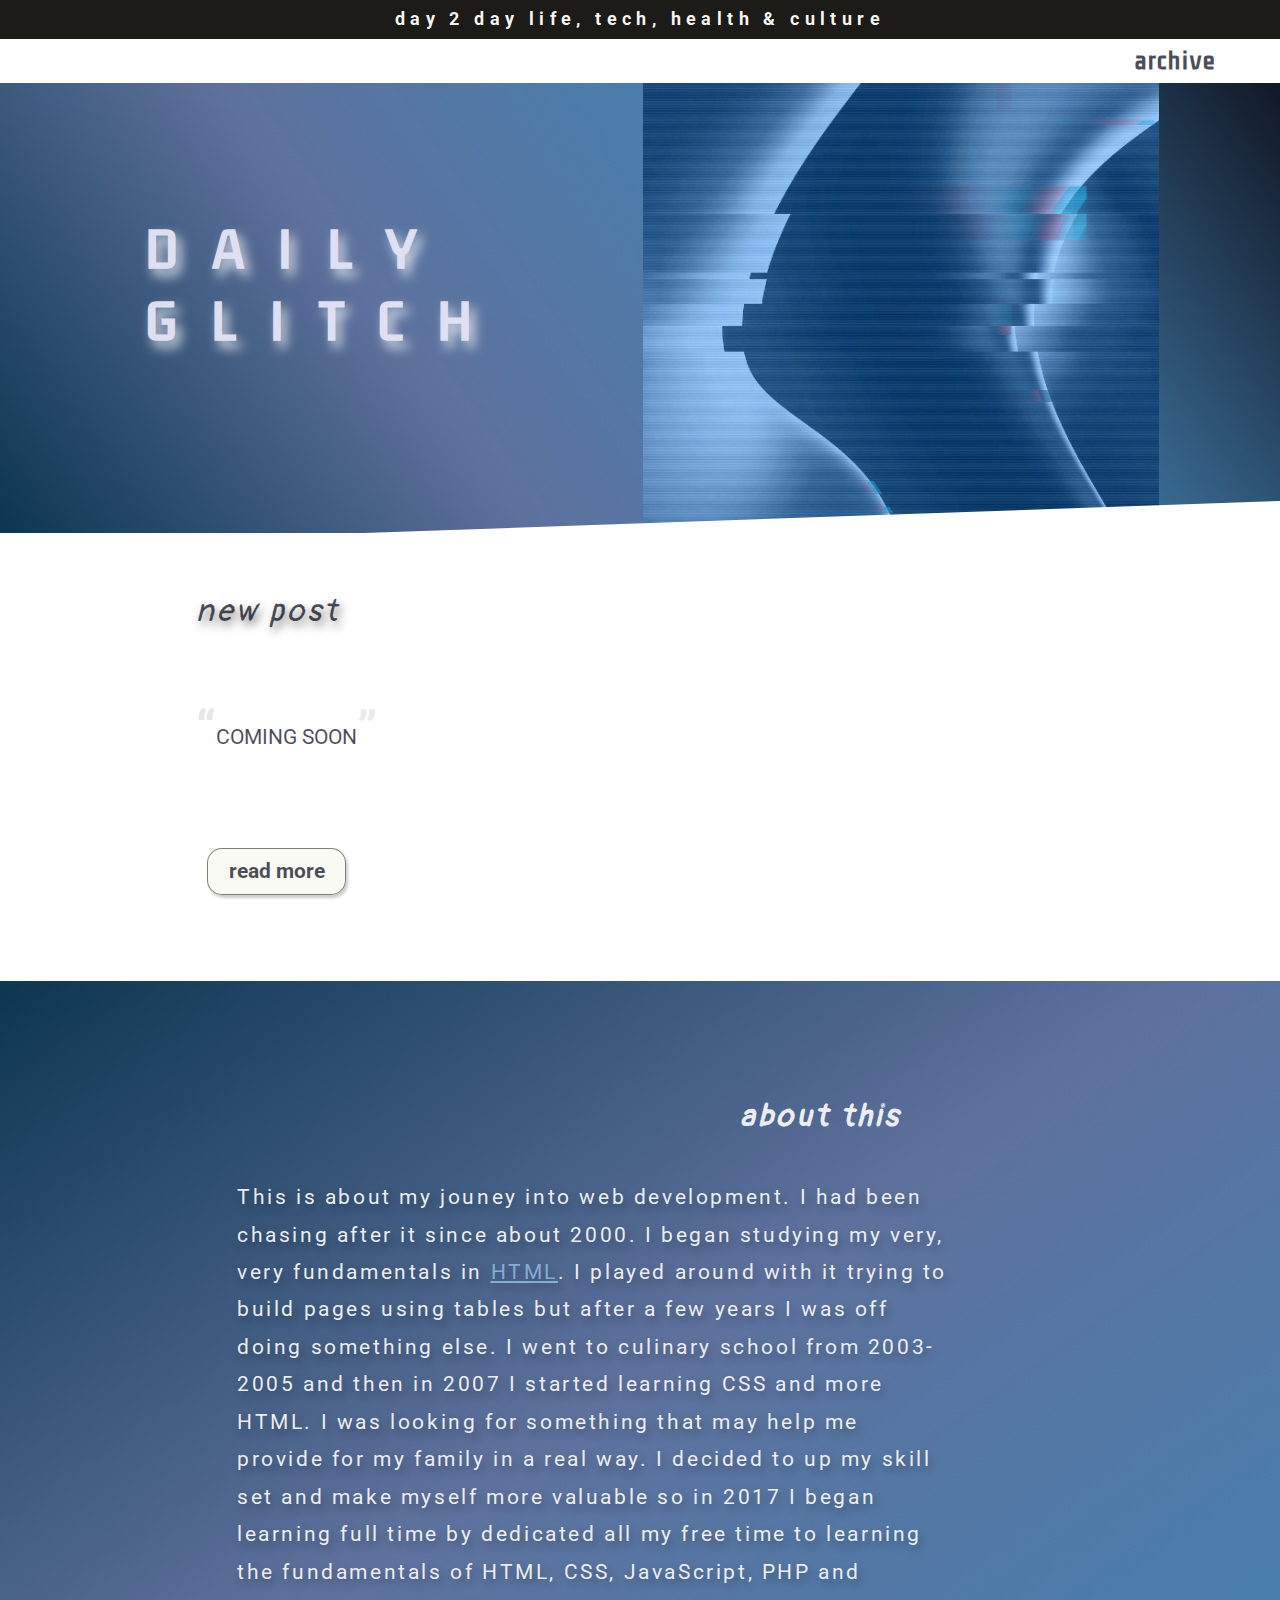
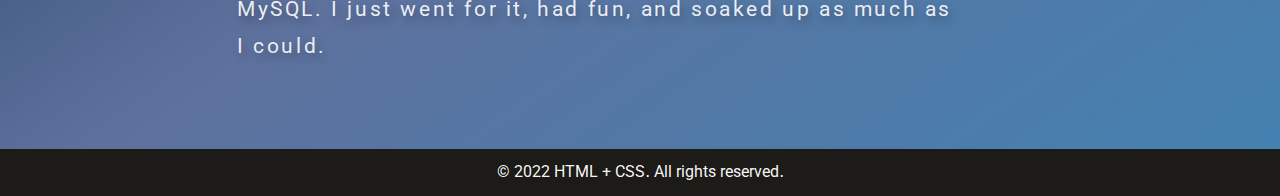
<file: src/index.html>
<!DOCTYPE html>
<html lang="en">
  <head>
    <meta charset="UTF-8">
    <meta http-equiv="X-UA-Compatible" content="IE=edge">
    <meta
    name="viewport" content="width=device-width, initial-scale=1.0"> 
    
    <link rel="preconnect" href="https://fonts.gstatic.com">
    <link href="https://fonts.googleapis.com/css2?family=Kdam+Thmor+Pro&family=Pangolin&family=Roboto:ital,wght@0,400;0,700;0,900;1,400&display=swap" rel="stylesheet">  
    
    <link rel="stylesheet" href="style.css">

    <title> DG -home page</title>
    <meta name="keywords" content="static HTML/CSS, Eleventy, installing 11ty, JAMStack">
    <meta name="description" content="">
  </head>
  <body id="frontpage">
<aside>day 2 day life, tech, health & culture</aside>
    <header class="page-header">
  <div class="container">
    <div class="page-header__content">
      <div class="logo logo-border">
        
      
      </div>
      <nav>
        
        <ul role="list" class="nav-list flex-group flex-end">
          <li>
            <a href="/" class="home">home</a>
          </li>
          <li>
            <a href="all-articles.html">archive</a>
          </li>
        </ul>
      </nav>
    </div>
  </div>
</header>
    <main>
          
<section class="hero">
  <div class="container flow">
      <div class="hero__content text-center flow">
        <h1> 
          daily glitch
        </h1> 
        <p class="sub-title"></p>
              
      <!--check the volume-->
        <p>
         
        </p>     
      </div>
      <picture class="">
        <source srcset="./assets/image/pawel/pawelsz2.jpg" media="(min-width: 990px)">
        <source srcset="./assets/image/pawel/pawelsz1.jpg" media="(min-width: 640px)">
        <img srcset="./assets/image/pawel/pawelsz0.jpg" alt="" class="hero__image">  <!-- api //unsplash.it/510 -->
      </picture>
  
  </div>
  
</section>

<section id="featured-articles" class="featured-articles">
  <div class="feature--container flow">
    <i class="fa-solid fa-arrow-trend-down"><em><h2 class="section-title accent-font t-padding-lrg">new post</h2></em></i>
    
    <article class="feature-snippet t-padding-lrg">
      <h3 class="feature-snippet__title"><a href="/blog/my-first-article/"></a></h3>
      
      <blockquote>COMING SOON</blockquote>

      <p class="feature-snippet__body"> </p> 
      <a href="individual-article.html" class="btn btn--primary margin-left">read more</a>
    </article>
  
    </div>
    </main>
<!--
    <section id="" class="more-info">
      <div class="section-container flow">
                                           
        <div class="  flow">

          <h2 class="__section-title t-padding-med"></h2> 
          
            <p class="">
              Lorem ipsum dolor sit amet consectetur adipisicing elit. Quidem rem, fuga assumenda omnis sequi nulla dolor quas pariatur deserunt sapiente dolore inventore, delectus, ullam quibusdam nam sit. Temporibus, quasi ex!
            </p>

            <p> 
              Quidem rem, fuga assumenda omnis sequi nulla dolor quas pariatur deserunt sapiente dolore inventore, delectus, ullam quibusdam nam sit. Temporibus, quasi ex! 
            </p>

            <p>
              Quidem rem, fuga assumenda omnis sequi nulla dolor quas pariatur deserunt sapiente dolore inventore, delectus, ullam quibusdam nam sit. Temporibus, quasi ex![]
            </p>

        </div>

      </div>
      </section>
-->
    <section id="about" class="about">
      <div class="feature--container flow">
        
        <div class="about__content text-right flow">

          <h2 class="about__section-title accent-font about__section-title-sml t-padding-med">about this</h2>

       
          
            <p class="t-padding-lrg l-padding">
              This is about my jouney into web development. I had been chasing after it since about 2000. I began studying my very, very fundamentals in <a href="#" data-tool-tip="HTML is a markup language that web browsers use to interpret and compose text, images, and other material into visual or audible web pages."> HTML</a>. I played around with it trying to build pages using tables but after a few years I was off doing something else. I went to culinary school from 2003- 2005 and then in 2007 I started learning CSS and more HTML. I was looking for something that may help me provide for my family in a real way. I decided to up my skill set and make myself more valuable so in 2017 I began learning full time by dedicated all my free time to learning the fundamentals of HTML, CSS, JavaScript, PHP and MySQL. I just went for it, had fun, and soaked up as much as I could.
            </p>

            

        </div>

      </div>
      
      </section>

    <footer class="site-footer">
     
      
  © 2022 HTML + CSS&#8228; All rights reserved&#8228;
</footer>

  </body>
</html>

<!--
   <p>Honestly... I&#39;m not much of a blogger but just really like learning about the web and how it work&#39;s. This will be hopefully, &#8220;cross your fingers&#8221; my first personal blog built using Eleventy, Netlify and Nunjucks &#40;JAMStack&#41;.</p>


my second in the sunlight

half by accident half by design
tryin to rise up to my peak
  -->

  <!--

    I went outside to look at the night sky. In the southwest sky I witnessed what I thought was going to be a shooting star but after a couple seconds it never fell, it never took off. Instead it belled out and began to pulsate passing through different tones of light pink similiar to a jet engine passing through different color flames. It was so cool I just remember thinking how am I going to find out what that was and that I must have been the only one in the neighborhood to see it because it only took place within a two inch square patch of sky. 


    

    

    Life on Native American Reservation
    https://www.youtube.com/watch?v=LON6eGikrKk

    waters healing we're all connected by water
    times are rough all over the place but if we have somewhre to go in nature to be human and just exist i think thats what we're missing in the world, too many cities

    https://www.youtube.com/watch?v=AqAvLKuy3XA

    

    https://en.wikipedia.org/wiki/Plenty_Coups

    After editing settings according to your tutorial, Emmet still don't works inside .njk by default.  Found the reason - we should turn on from "plain text" to "html" in the bottom panel of VScode when file .njk opens!

    about this

    bookbolt password hzEZb8P8AwkhWax
   -->
</file>
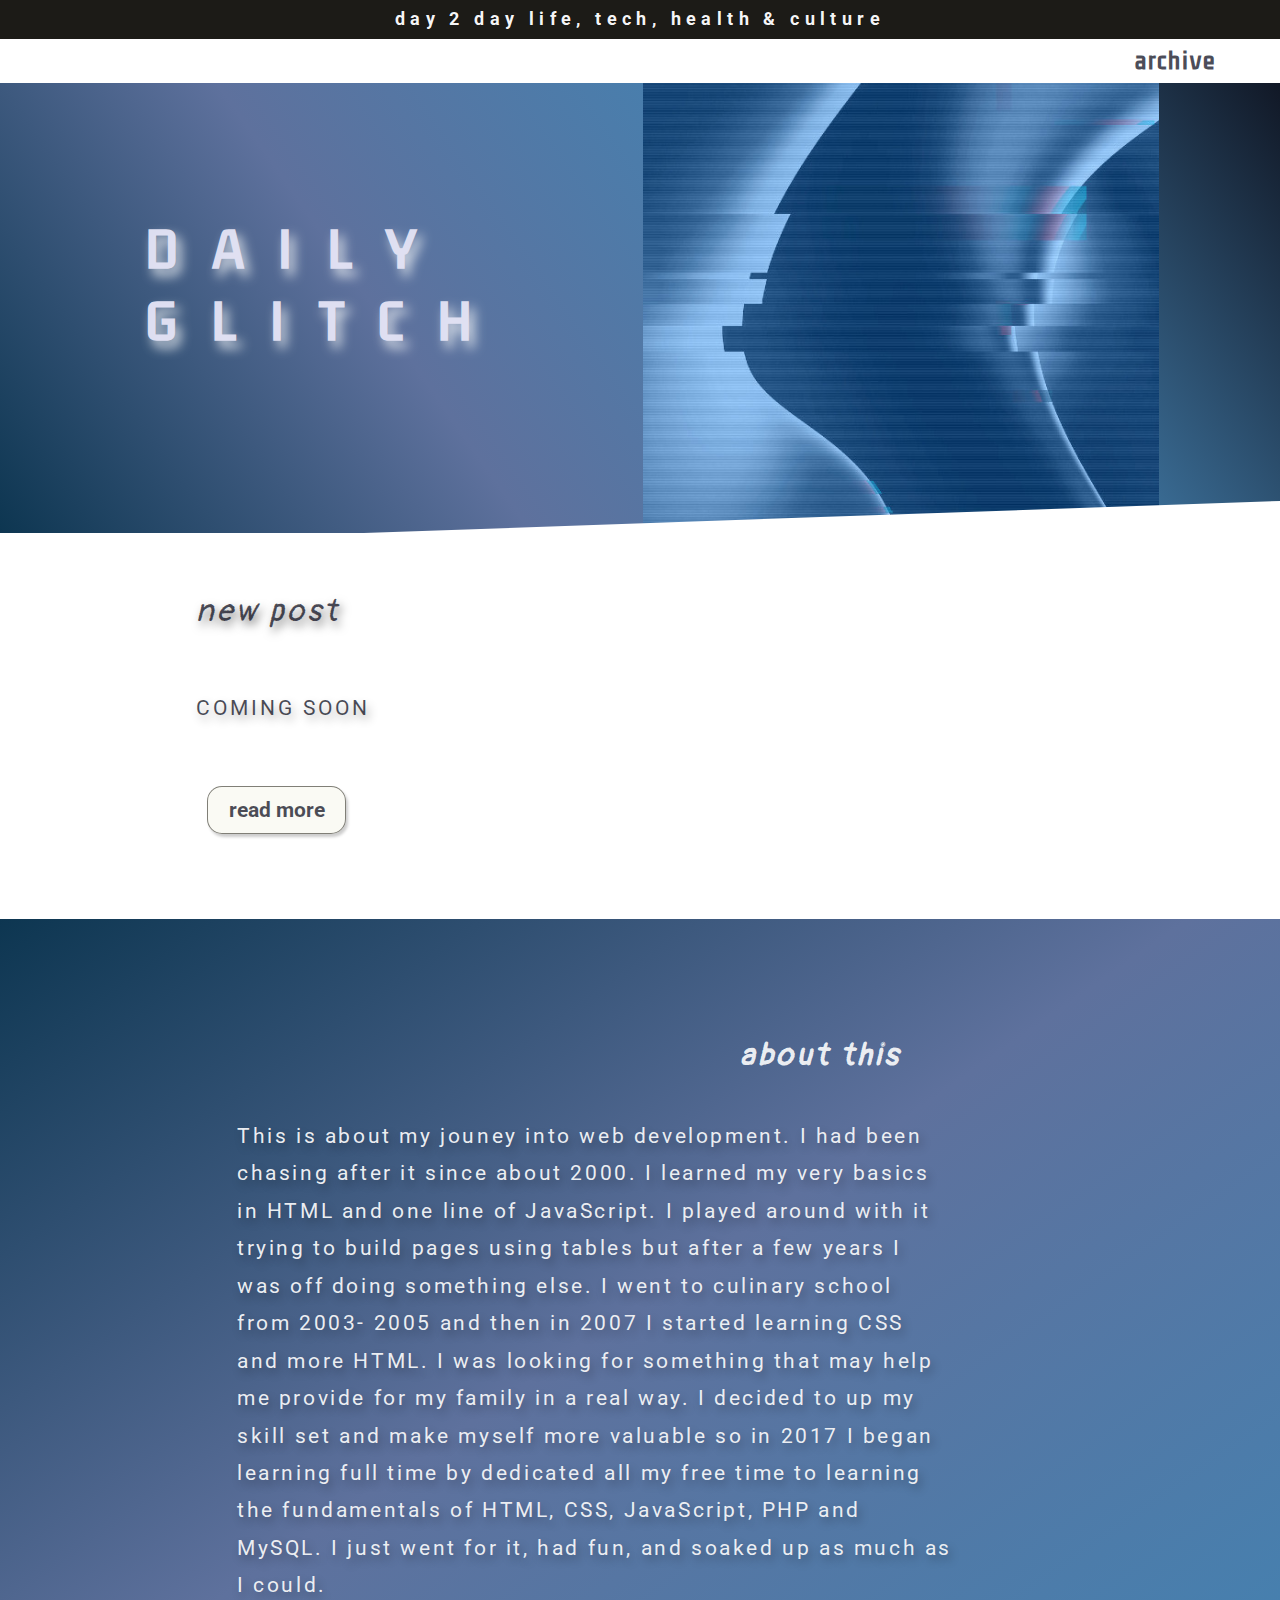
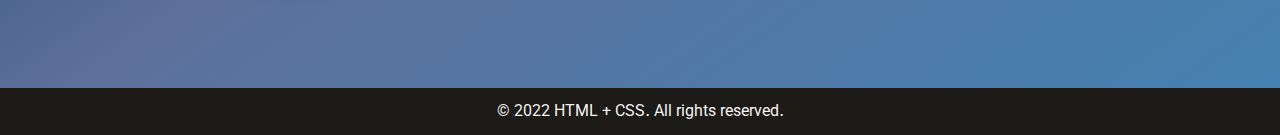
<file: daily-glitch-blog/src/index.html>
<!DOCTYPE html>
<html lang="en">
  <head>
    <meta charset="UTF-8">
    <meta http-equiv="X-UA-Compatible" content="IE=edge">
    <meta
    name="viewport" content="width=device-width, initial-scale=1.0"> 
    
    <link rel="preconnect" href="https://fonts.gstatic.com">
    <link href="https://fonts.googleapis.com/css2?family=Kdam+Thmor+Pro&family=Pangolin&family=Roboto:ital,wght@0,400;0,700;0,900;1,400&display=swap" rel="stylesheet">  
    
    <link rel="stylesheet" href="style.css">

    <title> DG -home page</title>
    <meta name="keywords" content="static HTML/CSS, Eleventy, installing 11ty, JAMStack">
    <meta name="description" content="">
  </head>
  <body id="frontpage">
<aside>day 2 day life, tech, health & culture</aside>
    <header class="page-header">
  <div class="container">
    <div class="page-header__content">
      <div class="logo logo-border">
        
      
      </div>
      <nav>
        
        <ul role="list" class="nav-list flex-group flex-end">
          <li>
            <a href="/" class="home">home</a>
          </li>
          <li>
            <a href="all-articles.html">archive</a>
          </li>
        </ul>
      </nav>
    </div>
  </div>
</header>
    <main>
          
<section class="hero">
  <div class="container flow">
      <div class="hero__content text-center flow">
        <h1> 
          daily glitch
        </h1> 
        <p class="sub-title"></p>
              
      <!--check the volume-->
        <p>
         
        </p>     
      </div>
      <picture class="">
        <source srcset="./assets/image/pawel/pawelsz2.jpg" media="(min-width: 990px)">
        <source srcset="./assets/image/pawel/pawelsz1.jpg" media="(min-width: 640px)">
        <img srcset="./assets/image/pawel/pawelsz0.jpg" alt="" class="hero__image">  <!-- api //unsplash.it/510 -->
      </picture>
  
  </div>
  
</section>

<section id="featured-articles" class="featured-articles">
  <div class="feature--container flow">
    <i class="fa-solid fa-arrow-trend-down"><em><h2 class="section-title accent-font t-padding-lrg">new post</h2></em></i>
    
    <article class="feature-snippet t-padding-lrg">
      <h3 class="feature-snippet__title"><a href="/blog/my-first-article/"></a></h3>
      
      <p class="feature-snippet__body"> COMING SOON</p> 
      <a href="individual-article.html" class="btn btn--primary margin-left">read more</a>
    </article>
  
    </div>
    </main>
<!--
    <section id="" class="more-info">
      <div class="section-container flow">
                                           
        <div class="  flow">

          <h2 class="__section-title t-padding-med"></h2> 
          
            <p class="">
              Lorem ipsum dolor sit amet consectetur adipisicing elit. Quidem rem, fuga assumenda omnis sequi nulla dolor quas pariatur deserunt sapiente dolore inventore, delectus, ullam quibusdam nam sit. Temporibus, quasi ex!
            </p>

            <p> 
              Quidem rem, fuga assumenda omnis sequi nulla dolor quas pariatur deserunt sapiente dolore inventore, delectus, ullam quibusdam nam sit. Temporibus, quasi ex! 
            </p>

            <p>
              Quidem rem, fuga assumenda omnis sequi nulla dolor quas pariatur deserunt sapiente dolore inventore, delectus, ullam quibusdam nam sit. Temporibus, quasi ex![]
            </p>

        </div>

      </div>
      </section>
-->
    <section id="about" class="about">
      <div class="feature--container flow">
        
        <div class="about__content text-right flow">

          <h2 class="about__section-title accent-font about__section-title-sml t-padding-med">about this</h2>

       
          
            <p class="t-padding-lrg l-padding">
              This is about my jouney into web development. I had been chasing after it since about 2000. I learned my very basics in HTML and one line of JavaScript. I played around with it trying to build pages using tables but after a few years I was off doing something else. I went to culinary school from 2003- 2005 and then in 2007 I started learning CSS and more HTML. I was looking for something that may help me provide for my family in a real way. I decided to up my skill set and make myself more valuable so in 2017 I began learning full time by dedicated all my free time to learning the fundamentals of HTML, CSS, JavaScript, PHP and MySQL. I just went for it, had fun, and soaked up as much as I could.
            </p>

            

        </div>

      </div>
      
      </section>

    <footer class="site-footer">
     
      
  © 2022 HTML + CSS&#8228; All rights reserved&#8228;
</footer>

  </body>
</html>

<!--
   <p>Honestly... I&#39;m not much of a blogger but just really like learning about the web and how it work&#39;s. This will be hopefully, &#8220;cross your fingers&#8221; my first personal blog built using Eleventy, Netlify and Nunjucks &#40;JAMStack&#41;.</p>


my second in the sunlight

half by accident half by design
tryin to rise up to my peak
  -->

  <!--

    I went outside to look at the night sky. In the southwest sky I witnessed what I thought was going to be a shooting star but after a couple seconds it never fell, it never took off. Instead it belled out and began to pulsate passing through different tones of light pink similiar to a jet engine passing through different color flames. It was so cool I just remember thinking how am I going to find out what that was and that I must have been the only one in the neighborhood to see it because it only took place within a two inch square patch of sky. 


    

    

    Life on Native American Reservation
    https://www.youtube.com/watch?v=LON6eGikrKk

    waters healing we're all connected by water
    times are rough all over the place but if we have somewhre to go in nature to be human and just exist i think thats what we're missing in the world, too many cities

    https://www.youtube.com/watch?v=AqAvLKuy3XA

    

    https://en.wikipedia.org/wiki/Plenty_Coups

    After editing settings according to your tutorial, Emmet still don't works inside .njk by default.  Found the reason - we should turn on from "plain text" to "html" in the bottom panel of VScode when file .njk opens!

    about this

    bookbolt password hzEZb8P8AwkhWax
   -->
</file>
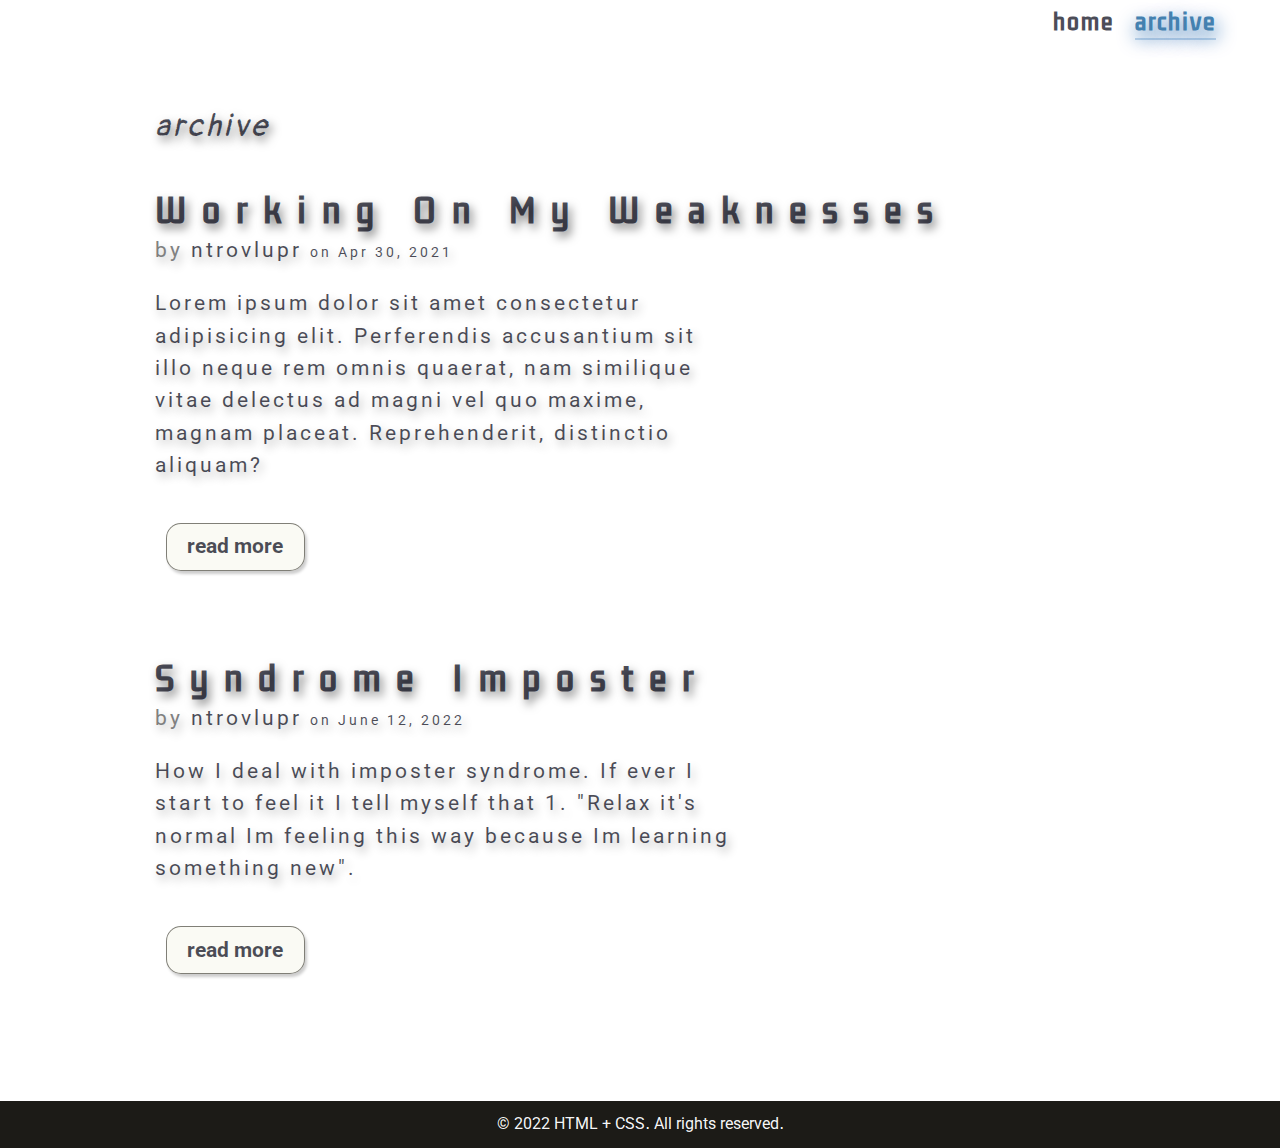
<file: src/all-articles.html>
<!DOCTYPE html>
<html lang="en">
  <head>
    <meta charset="UTF-8">
    <meta http-equiv="X-UA-Compatible" content="IE=edge">
    <meta
    name="viewport" content="width=device-width, initial-scale=1.0"> 
    
    <link rel="preconnect" href="https://fonts.gstatic.com">
    <link href="https://fonts.googleapis.com/css2?family=Kdam+Thmor+Pro&family=Pangolin&family=Roboto:ital,wght@0,400;0,700;0,900;1,400&display=swap" rel="stylesheet">  
    
    <link rel="stylesheet" href="style.css">

    <title>DG -archive page</title>
  </head> 
  <body id="all-articles">
    
    <header class="page-header">
  <div class="container">
    <div class="page-header__content">
      <div class="logo">
        
      
      </div>
      <nav>
        
        <ul role="list" class="nav-list flex-group flex-end">
          <li>
            <a href="index.html">home</a>
          </li>
          <li>
            <a aria-current='page' class="nav-link" href="all-articles.html">archive</a>
          </li>
        </ul>
      </nav>
    </div>
  </div>
</header>
    <main>
  
     

<div class="section container-archive all-articles">
  <em><h2 class="section-title accent-font t-padding-lrg">archive</h2></em>
<ul role="list" class="articles__list flow">
  
<li>
<article class="snippet">
  <snippet__title-meta>
  <h3 class="snippet__title"><a href="/blog/my-first-article/">Working On My Weaknesses</a></h3>
  <p class="snippet__meta">by <span>ntrovlupr</span> <span class="meta-date">on Apr 30, 2021</span></p>
  </snippet__title-meta>
  <p class="snippet__body">Lorem ipsum dolor sit amet consectetur adipisicing elit. Perferendis accusantium sit illo neque rem omnis quaerat, nam similique vitae delectus ad magni vel quo maxime, magnam placeat. Reprehenderit, distinctio aliquam?</p> 
  <a href="/blog/my-first-article/" class="btn btn--primary margin-left">read more</a>
</article>
        </li><li>
<article class="snippet">
  <snippet__title-meta>
   <h3 class="snippet__title"><a href="/blog/my-third-article/">Syndrome Imposter</a></h3>
   <p class="snippet__meta">by <span>ntrovlupr</span> <span class="meta-date">on June 12, 2022</span></p>
   </snippet__title-meta>
   <p class="snippet__body"> How I deal with imposter syndrome. If ever I start to feel it I tell myself that 1. "Relax it's normal Im feeling this way because Im learning something new".</p> 
   <a href="post-1.html" class="btn btn--primary margin-left">read more</a><!--/blog/my-third-article/-->
 </article>
         </li></ul>
  </div>
    </main>
    <footer class="site-footer">
      
      
      © 2022 HTML + CSS&#8228; All rights reserved&#8228;
</footer>
  
  </body>
</html>

<!--////////////////
  Lightning Comes From Space

  and

  btn hover
  https://weekendprojects.dev/posts/css-pulse-animation-on-hover/
/////////////////-->
</file>
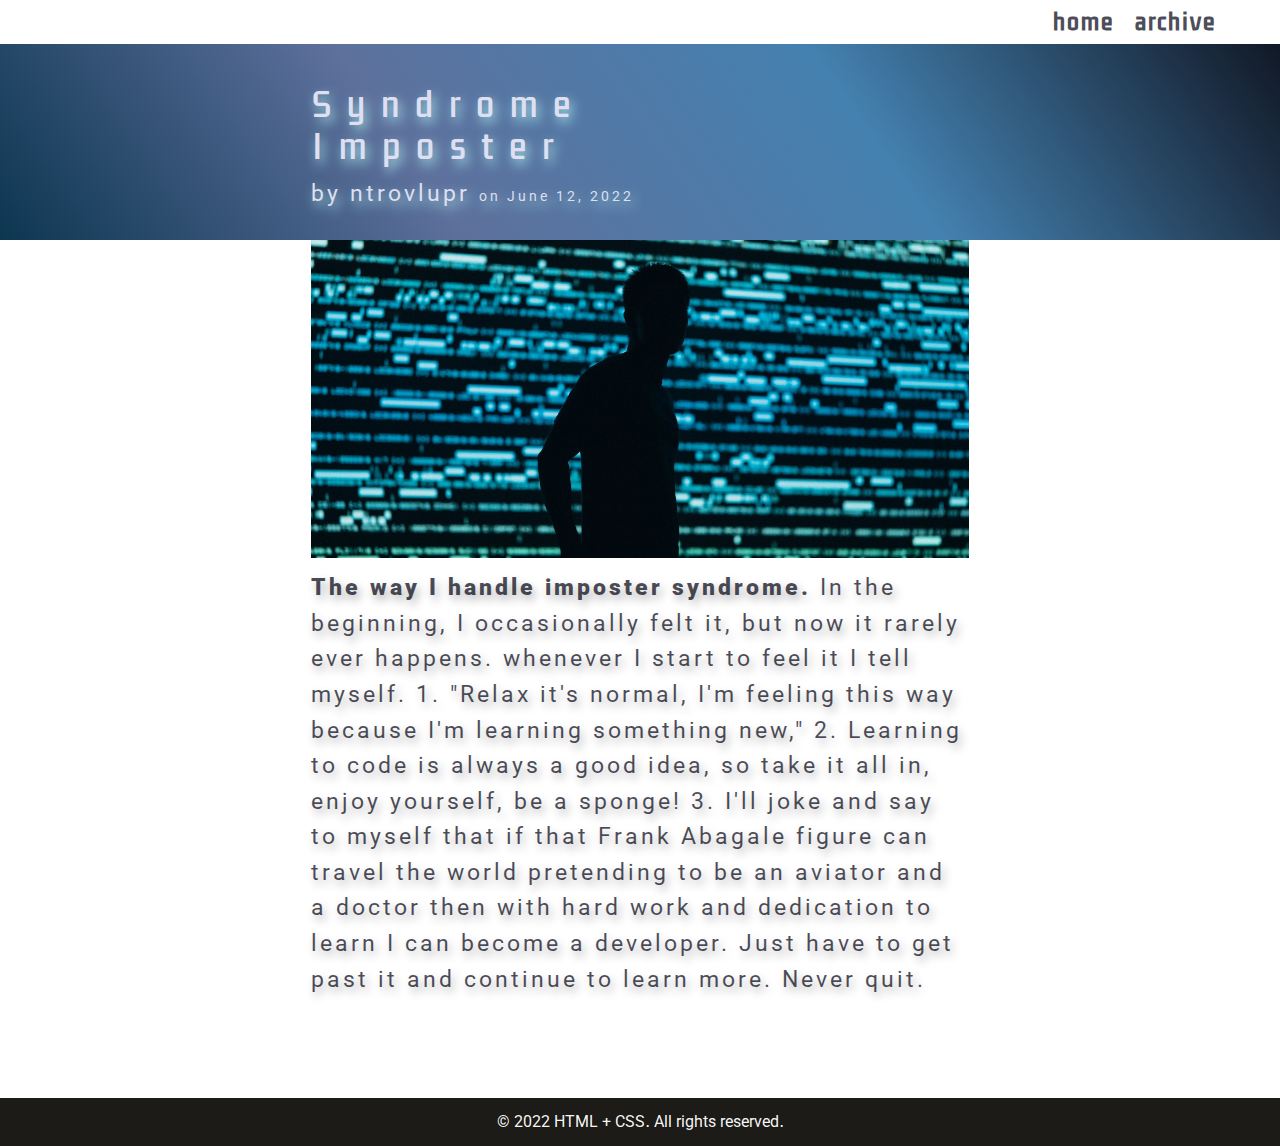
<file: src/post-1.html>
<!DOCTYPE html>
<html lang="en">
  <head>
    <meta charset="UTF-8">
    <meta http-equiv="X-UA-Compatible" content="IE=edge">
    <meta
    name="viewport" content="width=device-width, initial-scale=1.0"> 
    
    <link rel="preconnect" href="https://fonts.gstatic.com">
    <link href="https://fonts.googleapis.com/css2?family=Kdam+Thmor+Pro&family=Pangolin&family=Roboto:ital,wght@0,400;0,700;0,900;1,400&display=swap" rel="stylesheet">  
    
    <link rel="stylesheet" href="style.css">

    <title> syndrome imposter post #1</title>
  </head>
  
  <body id="individual-article">
     
    <header class="page-header">
      <div class="container">
        <div class="page-header__content">
          <div class="logo">
           
          
          </div>
          <nav>
            
            <ul role="list" class="nav-list flex-group flex-end">
              <li>
                <a href="index.html">home</a>
              </li>
              <li>
                <a href="all-articles.html">archive</a>
              </li>
            </ul>
          </nav>
        </div>
      </div>
    </header>
    <main>

<article class="main-article">
  <div class="main-article__title-info t-padding-sml">
    <div class="container--solo-post">

      <h1 class="article-title">
        Syndrome Imposter
        
      </h1>
      <p class="main-snippet__meta bottom-padding">by <span>ntrovlupr</span> <span class="meta-date">on June 12, 2022</span></p>

    </div>
  </div>
  
<div class="container--solo-post smallest-wrap">
  <figure class="main-article__figure">
    <img src="assets/image/imposter.jpg" alt="This is a test" class="main-article__image">
    <figcaption>
     
  </figcaption>
   
  </figure>
  
  <div class="main-article__content">
    <p>
        <span class="bold-sentence"> The way I handle imposter syndrome.</span>
        In the beginning, I occasionally felt it, but now it rarely ever happens. whenever I start to feel it I tell myself.
        1. "Relax it's normal, I'm feeling this way because I'm learning something new," 
        2. Learning to code is always a good idea, so take it all in, enjoy yourself, be a sponge!
        3. I'll joke and say to myself that if that Frank Abagale figure can travel the world pretending to be an aviator and a doctor then with hard work and dedication to learn I can become a developer. Just have to get past it and continue to learn more. Never quit.   
    </p>
  </div>  
  
</div>
</article>
    </main>
    <footer class="site-footer">
     
      
      © 2022 HTML + CSS&#8228; All rights reserved&#8228;
</footer>
  </body>
</html>
<!--
  
-->
</file>
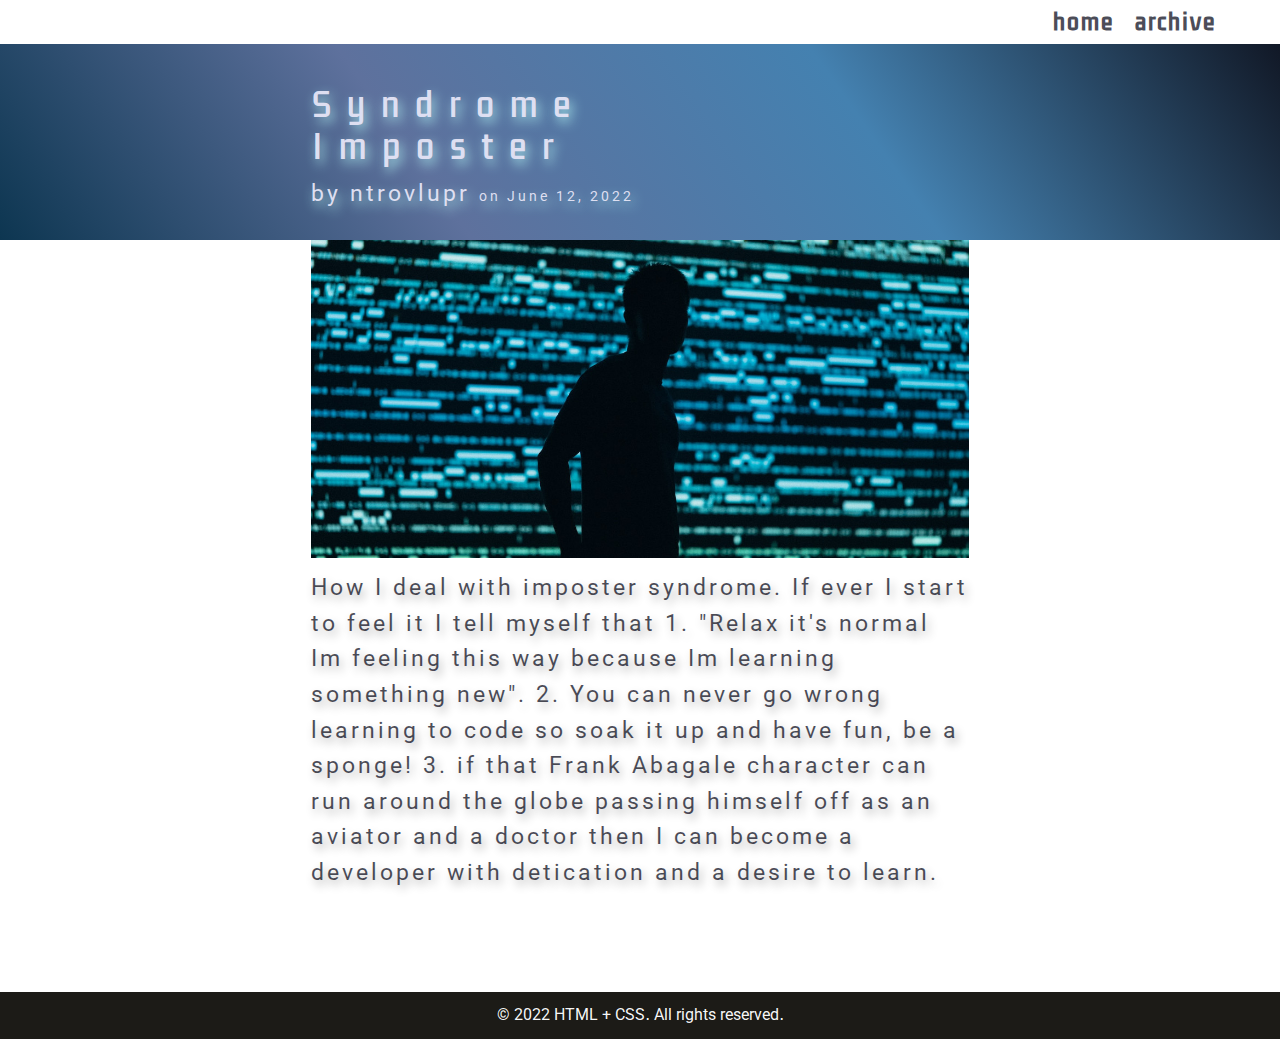
<file: daily-glitch-blog/src/post-1.html>
<!DOCTYPE html>
<html lang="en">
  <head>
    <meta charset="UTF-8">
    <meta http-equiv="X-UA-Compatible" content="IE=edge">
    <meta
    name="viewport" content="width=device-width, initial-scale=1.0"> 
    
    <link rel="preconnect" href="https://fonts.gstatic.com">
    <link href="https://fonts.googleapis.com/css2?family=Kdam+Thmor+Pro&family=Pangolin&family=Roboto:ital,wght@0,400;0,700;0,900;1,400&display=swap" rel="stylesheet">  
    
    <link rel="stylesheet" href="style.css">

    <title> syndrome imposter post #1</title>
  </head>
  
  <body id="individual-article">
     
    <header class="page-header">
      <div class="container">
        <div class="page-header__content">
          <div class="logo">
           
          
          </div>
          <nav>
            
            <ul role="list" class="nav-list flex-group flex-end">
              <li>
                <a href="index.html">home</a>
              </li>
              <li>
                <a href="all-articles.html">archive</a>
              </li>
            </ul>
          </nav>
        </div>
      </div>
    </header>
    <main>

<article class="main-article">
  <div class="main-article__title-info t-padding-sml">
    <div class="container--solo-post">

      <h1 class="article-title">
        Syndrome Imposter
        
      </h1>
      <p class="main-snippet__meta bottom-padding">by <span>ntrovlupr</span> <span class="meta-date">on June 12, 2022</span></p>

    </div>
  </div>
  
<div class="container--solo-post smallest-wrap">
  <figure class="main-article__figure">
    <img src="assets/image/imposter.jpg" alt="This is a test" class="main-article__image">
    <figcaption>
     
  </figcaption>
   
  </figure>
  
  <div class="main-article__content">
    <p>
        How I deal with imposter syndrome. If ever I start to feel it I tell myself that 1. "Relax it's normal Im feeling this way because Im learning something new". 2. You can never go wrong learning to code so soak it up and have fun, be a sponge! 3. if that Frank Abagale character can run around the globe passing himself off as an aviator and a doctor then I can become a developer with detication and a desire to learn.  
    </p>
  </div>  
  
</div>
</article>
    </main>
    <footer class="site-footer">
     
      
      © 2022 HTML + CSS&#8228; All rights reserved&#8228;
</footer>
  </body>
</html>
<!--
  
-->
</file>
<file: src/style.css>
:root {
  --fs-200: 0.7575rem;
  --fs-300: 0.9375rem;
  --fs-400: .9rem;
  --fs-475: 1rem;
  --fs-480: 1.255rem;
  --fs-500: 1.375rem;
  --fs-560: 3.795rem;
  --fs-600: 1.875rem;
  --fs-800: 1.3rem;
  --fs-850: 2rem;
  --fs-900: 3rem;

  --ff-body: "Roboto", sans-serif;
  --ff-heading: 'Kdam Thmor Pro', sans-serif;
  --ff-accent-font: 'Pangolin', cursive;

  --fw-400: 400;
  --fw-700: 700;
  --fw-900: 900;

  --clr-primary-200: rgba(253, 253, 254, 0.986);
  --clr-primary-325: rgb(255, 255, 255);
  --clr-primary-395: hsla(190, 13%, 91%, 0.417);
  --clr-primary-400: hsla(205, 90%, 65%, 0.4);
  --clr-primary-425: hsla(205, 87%, 51%, 0.473);
  --clr-primary-450: hsla(215, 85%, 54%, 0.736);
  --clr-primary-475: hsla(67, 39%, 91%, 0.335);

/* 
  --clr-primary-395: hsla(117, 82%, 78%, 0.96);
  --clr-primary-400: hsla(117, 68%, 47%, 0.96);
  --clr-primary-425: hsla(117, 73%, 32%, 0.96);
  --clr-primary-450: hsla(131, 91%, 18%, 0.866);

  test color ffb703
*/

  --clr-primary-500: hsla(53, 4%, 48%, 0.997);
  --clr-primary-525: hsl(48, 10%, 10%);
  --clr-primary-550: hsl(239, 52%, 22%);
  --clr-primary-600: rgba(47, 40, 33, 0.997);
  --clr-primary-650: rgba(240, 242, 245, 0.985);
  --clr-primary-700: hsla(236, 53%, 6%, 0.718);
  
  --clr-neutral-100: hsla(0, 0%, 100%, 1);
  --clr-neutral-300: hsla(0, 0%, 50%, 1);
  
  
}

@media (min-width: 29em) {
  :root {
    --fs-400: 1rem;
    --fs-800: 2.1rem;
  }
}

@media (min-width: 52em) {
  :root {

    --fs-300: 1rem;
    --fs-400: 1.125rem;
    --fs-475: 1.3rem;
    --fs-500: 1.7rem;
    --fs-600: 2.25rem;
    --fs-700: 2.788rem;
    --fs-800: 2rem;
    --fs-850: 2.7rem;
  }
}

/* //////////////////////
  RESET - source: https://piccalil.li/blog/a-modern-css-reset
  /////////////////////// */

/* Box sizing rules */
*,
*::before,
*::after {
  box-sizing: border-box;
}

/* Remove default margin */
body,
h1,
h2,
h3,
h4,
p,
figure,
blockquote,
dl,
dd {
  margin: 0;
}

/* Remove list styles on ul, ol elements with a list role, which suggests default styling will be removed */
ul:where([role="list"]),
ol:where([role="list"]) {
  list-style: none;
  margin: 0;
  padding: 0;
}

/* Set core root defaults */
html:focus-within {
  scroll-behavior: smooth;
}

/* Set core body defaults */
body {
  min-height: 100vh;
  text-rendering: optimizeSpeed;
  line-height: 1.555;
}


/* A elements that don't have a class get default styles */
a:not([class]) {
  text-decoration-skip-ink: auto;
}

/* Make images easier to work with */
img,
picture {
  max-width: 100%;
  display: block;
}

/* Inherit fonts for inputs and buttons */
input,
button,
textarea,
select {
  font: inherit;
}

/* Remove all animations, transitions and smooth scroll for people that prefer not to see them */
@media (prefers-reduced-motion: reduce) {
  html:focus-within {
    scroll-behavior: auto;
  }

  *,
  *::before,
  *::after {
    animation-duration: 0.01ms !important;
    animation-iteration-count: 1 !important;
    transition-duration: 0.01ms !important;
    scroll-behavior: auto !important;
  }
}

/* //////////////////////
  General styling
  /////////////////////// */

body {
  font-family: var(--ff-body);
  font-size: var(--fs-475);
  color: var(--clr-primary-700);
}

h1,
h2,
h3 {
  font-family: var(--ff-heading);
  font-weight: var(--fw-700);
  letter-spacing: .0225em;
  line-height: 1.1;
}

p {
  letter-spacing: 3px;
  margin-bottom: 1em;
  font-weight: var(--fw-400);
  text-shadow: 3px 5px 10px rgba(0,0,0, .3);
}

a {
  color: #9cccf1bc;
}

strong {
  font-weight: var(--fw-700);
}

section,
.section {
  padding: min(3vh, 3em) 0;
}


/* /////////////////////
  containers
   ///////////////////// */
   
   
.container {
  margin-inline: auto;
  padding-inline: 0em;
  max-width: 72rem;
}

.feature--container {
  margin-inline: auto;
  padding-inline: 0em;
  max-width: 60rem; 
}

.container-archive {
  margin-inline: auto;
  padding-inline: 0em;
  max-width: 63.2rem;
}

.container--solo-post {
  margin-inline: auto;
  padding-inline: 0em;
  max-width: 43.75rem;
}

.section-container {
  margin-inline: auto;
  padding-inline: 0em;
  max-width: 590px; 
}


/*
   flexbox
*/

.flex-group {
  display: flex;
  flex-wrap: wrap;
  gap: var(--gap, 1em);
}

.flex-end {
  justify-content: flex-end;
}


/* //////////////////////
  Utility Classes
  /////////////////////// */

/* select all direct childen of .flow
   and add margin to the top for proper
   spacing */

.flow > *:where(:not(:first-child)) {
  margin-top: var
  (--flow-spacer, .3em);
}

a[data-tool-tip] {
  position: relative;
}

a[data-tool-tip]::after {
  content: attr(data-tool-tip);
  display: block;
  position: absolute;
  background-color:hsla(193, 66%, 75%, 0.898);
  padding: 1em 1em;
  color:rgb(90, 86, 78);
  border-radius: 15px;
  border: 1px solid #4481b0;
  font-size: .8em;
  bottom: 100%;
  left: 0;
  line-height: 1.2em; 
  text-shadow: 2px 3px 3px rgba(56, 55, 55, 0.389);
  transform: scale(0);
  transition: 
    transform ease-out 150ms,
    bottom ease-out 150ms;
}

a[data-tool-tip]:hover::after {
  transform: scale(1);
  bottom: 100%;
}


blockquote::before {
  content: open-quote;
  font-size: 2.245em;
  font-weight: 900;
  color: rgba(200, 203, 204, 0.475);
  
}

blockquote::after {
  content: close-quote;
  font-size: 2.245em;
  font-weight: 900;
  color: rgba(200, 203, 204, 0.4);
}



.text-right {
  text-align: right;
}

.text-center {
  text-align: center;
}

/* //////////////////
  padding classes
  ////////////////// */

.t-padding-sml {
  padding-top: .5em;
}

.t-padding-med {
  padding-top: 1.3em;
}

.t-padding-lrg {
  padding-top: 2em;
}

.r-padding {
  padding-right: 1.7em;
}

.l-padding {
  padding-left: 1.7em;
}

.bottom-padding {
  padding-bottom: 1em;
}

.bottom-padding-med {
  padding-bottom: 5.5em;
}

.no-top-margin {
  margin-top: 0;
}

.margin-left {
  margin-left: .5em;
}

.align-right {
  text-align: right;
}

.t-margin-med {
  padding-top: 1.3em;
}

 
.single-post-image {
  height: 100%;
  max-width: 7em;
}

.about-image {
  height: 100%;
  max-width: 7em;
}

.bold-sentence {
  font-weight: 900;
}

/* //////////////////////
  Aside
  /////////////////////// */

aside {
  background-color: var(--clr-primary-525);
  color: var(--clr-primary-200);
  font-weight: 700;
  font-size: var(--fs-400);
  letter-spacing: .3em;
  text-align: center;
  padding: .3em .1em; 
}

/* //////////////////////
  Header
  /////////////////////// */

.page-header {
  padding: .3em .5em .255em;
  font-family: var(--ff-heading);  
}

.nav-list {
  margin: 0;
  
}

.nav-list a {
  color: var(--clr-primary-850);
  font-size: var(--fs-475);
  text-decoration: none;
  font-weight: 700;
  letter-spacing: 2px;
  justify-content: flex-end;
}

.nav-link[aria-current="page"]  {
  border-bottom: 0.133em solid #c7daec;
  color: #4481b0;
  text-shadow: 2px 7px 19px rgba(1, 87, 167, 0.96);
}

.nav-list a:focus,
.nav-list a:hover {
  border-bottom: 0.133em solid #c7daec;
  color: #4481b0; 
  text-decoration: none;
  text-shadow: 2px 7px 19px rgba(1, 87, 167, 0.823);
  transition: all 250ms ease-in-out;   
}



/* //////////////////////
  Button styling
  /////////////////////// */

  .btn {
    background-color: var(--clr-primary-475);
    cursor: pointer;
    text-decoration: none;
    display: inline-block;
    line-height: 1;
    padding: 0.60em 1em;
    border-radius:  15px;//100vmax;
    align-self: start;
    justify-self: start;
    //box-shadow: -0.06em -0.051em hsla(193, 33%, 62%, 0.822);
  }
  
  .btn:focus {
    outline: 0.111em solid #64dbf8d1;
    outline-offset: 0.25em;
  }
  
  .btn--primary {
    color: var(--clr-primary-700);
    font-weight: var(--fw-700);
    border: 1px solid var(--clr-primary-500);
    box-shadow: 2px 3px 3px rgba(0, 0, 0, 0.2);
    transition: all 0.400s ease 0s;
  }
  
  .btn--primary:hover,
  .btn--primary:focus {
    background: linear-gradient( 180deg,
    #85c2f8e5,
    #1783c6b3,
    #00375fd0);
    border-color: #5e719d;  
    color: var(--clr-primary-200);
    box-shadow: 2px 7px 15px rgba(1, 87, 167, 0.917);
    animation: pulse 57s;
  }

  @keyframes pulse {
    0% {
      transform: scale(1.005);
    }
    
  }
  
  .btn--neutral {
    background-color: var(--clr-neutral-100);
    color: var(--clr-primary-700);
    font-weight: var(--fw-700);
    border: 2px solid var(--clr-primary-600);
  }
  
  .btn--neutral:hover,
  .btn--neutral:focus {
    color: var(--clr-neutral-100);
    background-color: var(--clr-primary-700);
  }
  
/* //////////////////////
  Homepage
  /////////////////////// */
.hero {
  background:linear-gradient( 55deg, 
  #0d3651,
  #5e719d,
  #4481b0,
  #111826);
  padding: 0;
  position: relative;
  z-index: -1; 
}

.hero:after {
  background-color: var(--clr-primary-325);
  bottom: -9px;
  content: '';
  display: block;
  height: 9%;
  left: 0;
  position: absolute;
  right: 0;
  transform: skewY(-2deg);
  transform-origin: 100%;
  z-index: 1;   
}

.hero h1 {
  letter-spacing: 17px;
  line-height: 1.4;
  font-size: var(--fs-800);
  text-transform: uppercase;
  text-align: left;
  padding-left: .9em;
  padding-right: 3.9em;
  padding-bottom: 0em;
}

.sub-title,
.hero h1,
.hero p {
  color: rgba(226, 226, 244, 0.986);
 
}

.hero > div {
  display: grid;
  grid-auto-flow: row;
  grid-auto-columns: 1fr;
  align-items: center;
  gap: .3em;
  padding-top: 1.9em;
}

.hero__content {
  display: flex;
  flex-direction: column;
  text-shadow: 5px 7px 12px hsla(210, 22%, 93%, 0.941)
}

.about__content p,
.hero__content p{
 font-size: var(--fs-450);
 letter-spacing: .125em; 
}

.hero__image {
  width: 100%;
  max-height: max(15rem, 29vh);
  max-height: 29dvh; 
  object-fit: cover;
}

@media (min-width: 576px) {

  .hero > div {
    grid-auto-flow: column;
    padding-top: 0em;
  }

  .hero h1 {
    letter-spacing: .7em;
    line-height: 1.5; 
    padding: 0;
  }

  .hero__content {
    padding: 1em 0em;   
  }

  .hero__image {
    width: 90%;
    max-height: max(150rem, 150vh);
    max-height: 50dvh; 
    object-fit: cover;
  }

}

  @media (min-width: 640px) {

    .hero h1 {
      
      padding: 1em;
    }

    .hero > div {
      align-items: flex-start;
    }

  }
    
  @media (min-width: 39em) {

      .hero h1 {
        font-size: 2.3em;
        padding-left: 1.7em;
      }

      .hero div {
        align-items: center;
      }

  } 

.home {
  display: none;
}


/* //////////////////////
  Section title
  /////////////////////// */
  

.section-title {
  font-family: var(--ff-heading);
  font-weight: 400;
  color: var(--clr-primary-700);
  text-shadow: 3px 5px 10px rgba(0,0,0, .5);
  
}

.accent-font {
  font-family: var(--ff-accent-font);
  letter-spacing: 3px;
}


/* //////////////////////
  Feature snippets
  /////////////////////// */

  .featured-articles {
    padding: 0em 1.5em 0em 2em;
  }

  @media (min-width: 660px) {
    .featured-articles {
      padding: 0em 1.5em 0em 5em;
    }
  }


  .feature-snippet {
    display: flex;  
    flex-direction: column;
    gap: 1em;
    max-width: 580px;
   
  }
  
  .feature-snippet h3 {
    color: var(--clr-primary-700);
    font-size: var(--fs-850);
    text-shadow: 3px 5px 10px rgba(0,0,0, .5);

  }
  
  .feature-snippet__meta {
    color: var(--clr-neutral-300);
    margin-bottom: 0;
  }
  
  .feature-snippet__meta span {
    color: var(--clr-primary-700);
  }
  
  .feature-snippet__body {
    max-width: 590px;
    padding-bottom: 1em;
  }

  /* ////////////////////
  More info
  //////////////////// */
  
  .more-info {
    background: ghostwhite;
    padding: 0em 1.5em 2em;
  }

  /* //////////////////////
  About   note: about__content p font-size is with hero__content p line 433 
    ////////////////////// */
    

  .about {
    background: linear-gradient(
     -35deg,
     #4481b0,
     #5e719d,
     #0d3651
     );      
    padding: 0 0 3em; 
  }

  /*
  hero gradient
  #0d3651,
  #5e719d,
  #4481b0,
  #111826);

  about gradient
  #203f4de1,
  #1c4563f9,
  #0b2232f1,
  #082232f7
  */

  .about__section-title {
    letter-spacing: 5px;
    font-size: var();
    color: var(--clr-primary-650);
    padding: .5em .1em .1em;
    letter-spacing: 3px;
    
  }

  .about__section-title-sml {
    font-style: italic;
    text-align: right;
    
  }
  
  .about__content {
    display: flex;
    flex-direction: column;
    color: var(--clr-primary-650);
    justify-content: space-between;
    padding: 0 1.3em;
    line-height: 1.8em;
    text-align: left;
  }

  .about > div {
    padding: 2.5em 1.3em 0em 0.5em;
    
  }


  @media (min-width: 780px) {
    .about__content {
      padding: 2.5em 6.7em 0em 1.5em;
      max-width: 1080px;
    }

    .about__section-title {
      letter-spacing: 5px;
      font-size: var();
      color: var(--clr-primary-650);
      padding: .5em 1.7em .1em;
      letter-spacing: 3px;
      
    }
  }
   
  /* //////////////////////
  All article page
  /////////////////////// */
#frontpage,
#all-articles,
#individual-article {
  background-color: var(--cr-primary-300l);
}

article {
  padding: 0em 0em 4.1em;
}

h3 {
  letter-spacing: .5em;
  line-height: 1.325em;
}

.all-articles {
  padding: .2em 1em 2em;
}

.articles__list {
  --flow-spacer: 3rem;
  margin: 2.7rem 0 0rem;
}

/* //////////////////////
  Article snippets
  /////////////////////// */

  .snippet {
    display: flex;
    flex-direction: column;
    gap: 1em;
    
  }

  .snippet__meta {    
    color: var(--clr-neutral-300);
    margin-bottom: 0;
  }
  
  .snippet__meta span {
    color: var(--clr-primary-700);
  }
  
  .feature-snippet__title,
  .snippet__title {
    color: var(--clr-primary-700);
    font-size: var(--fs-800);
    text-shadow: 3px 5px 10px rgba(0,0,0, .5);
    line-height: 1.444em;
  }

  .snippet__title a,
  .feature-snippet__title a {
    color: inherit;
    text-decoration: none;
  }
  
  .snippet__body {
    max-width: 575px;
    padding-bottom: 1em;
    margin: 0;
  }
  
  .snippet__title a:hover,
  .snippet__title a:focus {
    color: var(--clr-primary-550);
  }
  
/* //////////////////////
  Individual article/main post
  /////////////////////// */
  .smallest-wrap {
    padding: 0em 1em;
    display: flex;
    flex-direction: column;
    align-items: center;
  }

  .main-article h1 {
    letter-spacing: .5em;
    font-size: var(--fs-800);
    line-height: 1.3em;
    font-weight: 400;
    padding-left: .7em;
    padding-right: 8.5em;
  }
  .main-article h1,
  .main-snippet__meta {
    text-shadow: 3px 5px 12px rgba(175, 242, 242, 0.966);
    color: rgba(226, 226, 244, 0.986);
  }

  .main-snippet__meta {
    line-height: 17px;
    margin-bottom: 0;
    padding: .7em 0 0 .9em;
  }

  .main-article__figure figcaption {
    margin: 0em 0 1em;
    font-size: var(--fs-200);
    opacity: .9;
    text-align: right;
  }

  .main-article__image {
    height: auto;  
    width: 100%;
    object-fit: cover; 
    
  }

  .img-size-ad {
    background-color: rgb(225, 225, 225);
    padding: 3.7em 15em;
    max-height: 580px;  
    max-width: 1200px;
    text-align: center;
  }

  .main-article__figure figcaption {
    text-align: center;
  }

  .main-article__title-info {
    padding: 2em 0em 1.7em;
    background:linear-gradient( 55deg, 
  #0d3651,
  #5e719d,
  #4481b0,
  #111826);
  }

  .snippet__meta .meta-date,
  .main-article .meta-date {
    font-size: 14px;
  }
 
  .main-article p {
    font-size: 1.1em; 
    
  }

  .main-article__content p {
    margin-bottom: 16px;
  }


/* //////////////////////
  Footer
  /////////////////////// */

  .site-footer {
    padding: .7em 0;
    color: var(--clr-primary-200);
    background-color: var(--clr-primary-525);
    font-size: var(--fs-300);
    text-align: center;
    
  }

/* //////////////////////
 background:linear-gradient( 120deg, 
        rgba(222, 215, 125, 0.886) 0%, 
        rgba(235, 212, 159, 0.7) 63%);
  padding: 0em;

  background:linear-gradient( 120deg, 
  hsla(350, 89%, 50%, 0.945) 0%, 
  hsl(33, 94%, 57%) 93%);
  padding: 0em; 

  #6e7388 11%,
  #525a78 33%,
  #2d354f 70%,
  #1c1f2c
  //////////////////////// */
</file>
<file: daily-glitch-blog/src/style.css>
:root {
  --fs-200: 0.7575rem;
  --fs-300: 0.9375rem;
  --fs-400: .9rem;
  --fs-475: 1rem;
  --fs-480: 1.255rem;
  --fs-500: 1.375rem;
  --fs-560: 3.795rem;
  --fs-600: 1.875rem;
  --fs-800: 1.3rem;
  --fs-850: 2rem;
  --fs-900: 3rem;

  --ff-body: "Roboto", sans-serif;
  --ff-heading: 'Kdam Thmor Pro', sans-serif;
  --ff-accent-font: 'Pangolin', cursive;

  --fw-400: 400;
  --fw-700: 700;
  --fw-900: 900;

  --clr-primary-200: rgba(253, 253, 254, 0.986);
  --clr-primary-325: rgb(255, 255, 255);
  --clr-primary-395: hsla(190, 13%, 91%, 0.417);
  --clr-primary-400: hsla(205, 90%, 65%, 0.4);
  --clr-primary-425: hsla(205, 87%, 51%, 0.473);
  --clr-primary-450: hsla(215, 85%, 54%, 0.736);
  --clr-primary-475: hsla(67, 39%, 91%, 0.335);

/* 
  --clr-primary-395: hsla(117, 82%, 78%, 0.96);
  --clr-primary-400: hsla(117, 68%, 47%, 0.96);
  --clr-primary-425: hsla(117, 73%, 32%, 0.96);
  --clr-primary-450: hsla(131, 91%, 18%, 0.866);

  test color ffb703
*/

  --clr-primary-500: hsla(53, 4%, 48%, 0.997);
  --clr-primary-525: hsl(48, 10%, 10%);
  --clr-primary-550: hsl(239, 52%, 22%);
  --clr-primary-600: rgba(47, 40, 33, 0.997);
  --clr-primary-650: rgba(240, 242, 245, 0.985);
  --clr-primary-700: hsla(236, 53%, 6%, 0.718);
  
  --clr-neutral-100: hsla(0, 0%, 100%, 1);
  --clr-neutral-300: hsla(0, 0%, 50%, 1);
  
  
}

@media (min-width: 29em) {
  :root {
    --fs-400: 1rem;
    --fs-800: 2.1rem;
  }
}

@media (min-width: 52em) {
  :root {

    --fs-300: 1rem;
    --fs-400: 1.125rem;
    --fs-475: 1.3rem;
    --fs-500: 1.7rem;
    --fs-600: 2.25rem;
    --fs-700: 2.788rem;
    --fs-800: 2rem;
    --fs-850: 2.7rem;
  }
}

/* //////////////////////
  RESET - source: https://piccalil.li/blog/a-modern-css-reset
  /////////////////////// */

/* Box sizing rules */
*,
*::before,
*::after {
  box-sizing: border-box;
}

/* Remove default margin */
body,
h1,
h2,
h3,
h4,
p,
figure,
blockquote,
dl,
dd {
  margin: 0;
}

/* Remove list styles on ul, ol elements with a list role, which suggests default styling will be removed */
ul:where([role="list"]),
ol:where([role="list"]) {
  list-style: none;
  margin: 0;
  padding: 0;
}

/* Set core root defaults */
html:focus-within {
  scroll-behavior: smooth;
}

/* Set core body defaults */
body {
  min-height: 100vh;
  text-rendering: optimizeSpeed;
  line-height: 1.555;
}


/* A elements that don't have a class get default styles */
a:not([class]) {
  text-decoration-skip-ink: auto;
}

/* Make images easier to work with */
img,
picture {
  max-width: 100%;
  display: block;
}

/* Inherit fonts for inputs and buttons */
input,
button,
textarea,
select {
  font: inherit;
}

/* Remove all animations, transitions and smooth scroll for people that prefer not to see them */
@media (prefers-reduced-motion: reduce) {
  html:focus-within {
    scroll-behavior: auto;
  }

  *,
  *::before,
  *::after {
    animation-duration: 0.01ms !important;
    animation-iteration-count: 1 !important;
    transition-duration: 0.01ms !important;
    scroll-behavior: auto !important;
  }
}

/* //////////////////////
  General styling
  /////////////////////// */

body {
  font-family: var(--ff-body);
  font-size: var(--fs-475);
  color: var(--clr-primary-700);
}

h1,
h2,
h3 {
  font-family: var(--ff-heading);
  font-weight: var(--fw-700);
  letter-spacing: .0225em;
  line-height: 1.1;
}

p {
  letter-spacing: 3px;
  margin-bottom: 1em;
  font-weight: var(--fw-400);
  text-shadow: 3px 5px 10px rgba(0,0,0, .3);
}

strong {
  font-weight: var(--fw-700);
}

section,
.section {
  padding: min(3vh, 3em) 0;
}


/* /////////////////////
  containers
   ///////////////////// */
   
   
.container {
  margin-inline: auto;
  padding-inline: 0em;
  max-width: 72rem;
}

.feature--container {
  margin-inline: auto;
  padding-inline: 0em;
  max-width: 60rem; 
}

.container-archive {
  margin-inline: auto;
  padding-inline: 0em;
  max-width: 63.2rem;
}

.container--solo-post {
  margin-inline: auto;
  padding-inline: 0em;
  max-width: 43.75rem;
}

.section-container {
  margin-inline: auto;
  padding-inline: 0em;
  max-width: 590px; 
}


/*
   flexbox
*/

.flex-group {
  display: flex;
  flex-wrap: wrap;
  gap: var(--gap, 1em);
}

.flex-end {
  justify-content: flex-end;
}


/* //////////////////////
  Utility Classes
  /////////////////////// */

/* select all direct childen of .flow
   and add margin to the top for proper
   spacing */

.flow > *:where(:not(:first-child)) {
  margin-top: var
  (--flow-spacer, .3em);
}

.text-right {
  text-align: right;
}

.text-center {
  text-align: center;
}

/* //////////////////
  padding classes
  ////////////////// */

.t-padding-sml {
  padding-top: .5em;
}

.t-padding-med {
  padding-top: 1.3em;
}

.t-padding-lrg {
  padding-top: 2em;
}

.r-padding {
  padding-right: 1.7em;
}

.l-padding {
  padding-left: 1.7em;
}

.bottom-padding {
  padding-bottom: 1em;
}

.bottom-padding-med {
  padding-bottom: 5.5em;
}

.no-top-margin {
  margin-top: 0;
}

.margin-left {
  margin-left: .5em;
}

.align-right {
  text-align: right;
}

.t-margin-med {
  padding-top: 1.3em;
}

 
.single-post-image {
  height: 100%;
  max-width: 7em;
}

.about-image {
  height: 100%;
  max-width: 7em;
}

/* //////////////////////
  Aside
  /////////////////////// */

aside {
  background-color: var(--clr-primary-525);
  color: var(--clr-primary-200);
  font-weight: 700;
  font-size: var(--fs-400);
  letter-spacing: .3em;
  text-align: center;
  padding: .3em .1em; 
}

/* //////////////////////
  Header
  /////////////////////// */

.page-header {
  padding: .3em .5em .255em;
  font-family: var(--ff-heading);  
}

.nav-list {
  margin: 0;
  
}

.nav-list a {
  color: var(--clr-primary-850);
  font-size: var(--fs-475);
  text-decoration: none;
  font-weight: 700;
  letter-spacing: 2px;
  justify-content: flex-end;
}

.nav-link[aria-current="page"]  {
  border-bottom: 0.133em solid #c7daec;
  color: #4481b0;
  text-shadow: 2px 7px 19px rgba(1, 87, 167, 0.96);
}

.nav-list a:focus,
.nav-list a:hover {
  border-bottom: 0.133em solid #c7daec;
  color: #4481b0; 
  text-decoration: none;
  text-shadow: 2px 7px 19px rgba(1, 87, 167, 0.823);
  transition: all 250ms ease-in-out;   
}



/* //////////////////////
  Button styling
  /////////////////////// */

  .btn {
    background-color: var(--clr-primary-475);
    cursor: pointer;
    text-decoration: none;
    display: inline-block;
    line-height: 1;
    padding: 0.60em 1em;
    border-radius:  15px;//100vmax;
    align-self: start;
    justify-self: start;
    //box-shadow: -0.06em -0.051em hsla(193, 33%, 62%, 0.822);
  }
  
  .btn:focus {
    outline: 0.111em solid #64dbf8d1;
    outline-offset: 0.25em;
  }
  
  .btn--primary {
    color: var(--clr-primary-700);
    font-weight: var(--fw-700);
    border: 1px solid var(--clr-primary-500);
    box-shadow: 2px 3px 3px rgba(0, 0, 0, 0.2);
    transition: all 0.400s ease 0s;
  }
  
  .btn--primary:hover,
  .btn--primary:focus {
    background: linear-gradient( 180deg,
    #85c2f8e5,
    #1783c6b3,
    #00375fd0);
    border-color: #5e719d;  
    color: var(--clr-primary-200);
    box-shadow: 2px 7px 15px rgba(1, 87, 167, 0.917);
    animation: pulse 57s;
  }

  @keyframes pulse {
    0% {
      transform: scale(1.005);
    }
    
  }
  
  .btn--neutral {
    background-color: var(--clr-neutral-100);
    color: var(--clr-primary-700);
    font-weight: var(--fw-700);
    border: 2px solid var(--clr-primary-600);
  }
  
  .btn--neutral:hover,
  .btn--neutral:focus {
    color: var(--clr-neutral-100);
    background-color: var(--clr-primary-700);
  }
  
/* //////////////////////
  Homepage
  /////////////////////// */
.hero {
  background:linear-gradient( 55deg, 
  #0d3651,
  #5e719d,
  #4481b0,
  #111826);
  padding: 0;
  position: relative;
  z-index: -1; 
}

.hero:after {
  background-color: var(--clr-primary-325);
  bottom: -9px;
  content: '';
  display: block;
  height: 9%;
  left: 0;
  position: absolute;
  right: 0;
  transform: skewY(-2deg);
  transform-origin: 100%;
  z-index: 1;   
}

.hero h1 {
  letter-spacing: 17px;
  line-height: 1.4;
  font-size: var(--fs-800);
  text-transform: uppercase;
  text-align: left;
  padding-left: .9em;
  padding-right: 3.9em;
  padding-bottom: 0em;
}

.sub-title,
.hero h1,
.hero p {
  color: rgba(226, 226, 244, 0.986);
 
}

.hero > div {
  display: grid;
  grid-auto-flow: row;
  grid-auto-columns: 1fr;
  align-items: center;
  gap: .3em;
  padding-top: 1.9em;
}

.hero__content {
  display: flex;
  flex-direction: column;
  text-shadow: 5px 7px 12px hsla(210, 22%, 93%, 0.941)
}

.about__content p,
.hero__content p{
 font-size: var(--fs-450);
 letter-spacing: .125em; 
}

.hero__image {
  width: 100%;
  max-height: max(15rem, 29vh);
  max-height: 29dvh; 
  object-fit: cover;
}

@media (min-width: 576px) {

  .hero > div {
    grid-auto-flow: column;
    padding-top: 0em;
  }

  .hero h1 {
    letter-spacing: .7em;
    line-height: 1.5; 
    padding: 0;
  }

  .hero__content {
    padding: 1em 0em;   
  }

  .hero__image {
    width: 90%;
    max-height: max(150rem, 150vh);
    max-height: 50dvh; 
    object-fit: cover;
  }

}

  @media (min-width: 640px) {

    .hero h1 {
      
      padding: 1em;
    }

    .hero > div {
      align-items: flex-start;
    }

  }
    
  @media (min-width: 39em) {

      .hero h1 {
        font-size: 2.3em;
        padding-left: 1.7em;
      }

      .hero div {
        align-items: center;
      }

  } 

.home {
  display: none;
}


/* //////////////////////
  Section title
  /////////////////////// */
  

.section-title {
  font-family: var(--ff-heading);
  font-weight: 400;
  color: var(--clr-primary-700);
  text-shadow: 3px 5px 10px rgba(0,0,0, .5);
  
}

.accent-font {
  font-family: var(--ff-accent-font);
  letter-spacing: 3px;
}


/* //////////////////////
  Feature snippets
  /////////////////////// */

  .featured-articles {
    padding: 0em 1.5em 0em 2em;
  }

  @media (min-width: 660px) {
    .featured-articles {
      padding: 0em 1.5em 0em 5em;
    }
  }


  .feature-snippet {
    display: flex;  
    flex-direction: column;
    gap: 1em;
    max-width: 580px;
   
  }
  
  .feature-snippet h3 {
    color: var(--clr-primary-700);
    font-size: var(--fs-850);
    text-shadow: 3px 5px 10px rgba(0,0,0, .5);

  }
  
  .feature-snippet__meta {
    color: var(--clr-neutral-300);
    margin-bottom: 0;
  }
  
  .feature-snippet__meta span {
    color: var(--clr-primary-700);
  }
  
  .feature-snippet__body {
    max-width: 590px;
    padding-bottom: 1em;
  }

  /* ////////////////////
  More info
  //////////////////// */
  
  .more-info {
    background: ghostwhite;
    padding: 0em 1.5em 2em;
  }

  /* //////////////////////
  About   note: about__content p font-size is with hero__content p line 433 
    ////////////////////// */
    

  .about {
    background: linear-gradient(
     -35deg,
     #4481b0,
     #5e719d,
     #0d3651
     );      
    padding: 0 0 3em; 
  }

  /*
  hero gradient
  #0d3651,
  #5e719d,
  #4481b0,
  #111826);

  about gradient
  #203f4de1,
  #1c4563f9,
  #0b2232f1,
  #082232f7
  */

  .about__section-title {
    letter-spacing: 5px;
    font-size: var();
    color: var(--clr-primary-650);
    padding: .5em .1em .1em;
    letter-spacing: 3px;
    
  }

  .about__section-title-sml {
    font-style: italic;
    text-align: right;
    
  }
  
  .about__content {
    display: flex;
    flex-direction: column;
    color: var(--clr-primary-650);
    justify-content: space-between;
    padding: 0 1.3em;
    line-height: 1.8em;
    text-align: left;
  }

  .about > div {
    padding: 2.5em 1.3em 0em 0.5em;
    
  }


  @media (min-width: 780px) {
    .about__content {
      padding: 2.5em 6.7em 0em 1.5em;
      max-width: 1080px;
    }

    .about__section-title {
      letter-spacing: 5px;
      font-size: var();
      color: var(--clr-primary-650);
      padding: .5em 1.7em .1em;
      letter-spacing: 3px;
      
    }
  }
   
  /* //////////////////////
  All article page
  /////////////////////// */
#frontpage,
#all-articles,
#individual-article {
  background-color: var(--cr-primary-300l);
}

article {
  padding: 0em 0em 4.1em;
}

h3 {
  letter-spacing: .5em;
  line-height: 1.325em;
}

.all-articles {
  padding: .2em 1em 2em;
}

.articles__list {
  --flow-spacer: 3rem;
  margin: 2.7rem 0 0rem;
}

/* //////////////////////
  Article snippets
  /////////////////////// */

  .snippet {
    display: flex;
    flex-direction: column;
    gap: 1em;
    
  }

  .snippet__meta {    
    color: var(--clr-neutral-300);
    margin-bottom: 0;
  }
  
  .snippet__meta span {
    color: var(--clr-primary-700);
  }
  
  .feature-snippet__title,
  .snippet__title {
    color: var(--clr-primary-700);
    font-size: var(--fs-800);
    text-shadow: 3px 5px 10px rgba(0,0,0, .5);
    line-height: 1.444em;
  }

  .snippet__title a,
  .feature-snippet__title a {
    color: inherit;
    text-decoration: none;
  }
  
  .snippet__body {
    max-width: 575px;
    padding-bottom: 1em;
    margin: 0;
  }
  
  .snippet__title a:hover,
  .snippet__title a:focus {
    color: var(--clr-primary-550);
  }
  
/* //////////////////////
  Individual article/main post
  /////////////////////// */
  .smallest-wrap {
    padding: 0em 1em;
    display: flex;
    flex-direction: column;
    align-items: center;
  }

  .main-article h1 {
    letter-spacing: .5em;
    font-size: var(--fs-800);
    line-height: 1.3em;
    font-weight: 400;
    padding-left: .7em;
    padding-right: 8.5em;
  }
  .main-article h1,
  .main-snippet__meta {
    text-shadow: 3px 5px 12px rgba(175, 242, 242, 0.966);
    color: rgba(226, 226, 244, 0.986);
  }

  .main-snippet__meta {
    line-height: 17px;
    margin-bottom: 0;
    padding: .7em 0 0 .9em;
  }

  .main-article__figure figcaption {
    margin: 0em 0 1em;
    font-size: var(--fs-200);
    opacity: .9;
    text-align: right;
  }

  .main-article__image {
    height: auto;  
    width: 100%;
    object-fit: cover; 
    
  }

  .img-size-ad {
    background-color: rgb(225, 225, 225);
    padding: 3.7em 15em;
    max-height: 580px;  
    max-width: 1200px;
    text-align: center;
  }

  .main-article__figure figcaption {
    text-align: center;
  }

  .main-article__title-info {
    padding: 2em 0em 1.7em;
    background:linear-gradient( 55deg, 
  #0d3651,
  #5e719d,
  #4481b0,
  #111826);
  }

  .snippet__meta .meta-date,
  .main-article .meta-date {
    font-size: 14px;
  }
 
  .main-article p {
    font-size: 1.1em; 
    
  }

  .main-article__content p {
    margin-bottom: 16px;
  }


/* //////////////////////
  Footer
  /////////////////////// */

  .site-footer {
    padding: .7em 0;
    color: var(--clr-primary-200);
    background-color: var(--clr-primary-525);
    font-size: var(--fs-300);
    text-align: center;
    
  }

/* //////////////////////
 background:linear-gradient( 120deg, 
        rgba(222, 215, 125, 0.886) 0%, 
        rgba(235, 212, 159, 0.7) 63%);
  padding: 0em;

  background:linear-gradient( 120deg, 
  hsla(350, 89%, 50%, 0.945) 0%, 
  hsl(33, 94%, 57%) 93%);
  padding: 0em; 

  #6e7388 11%,
  #525a78 33%,
  #2d354f 70%,
  #1c1f2c
  //////////////////////// */
</file>
